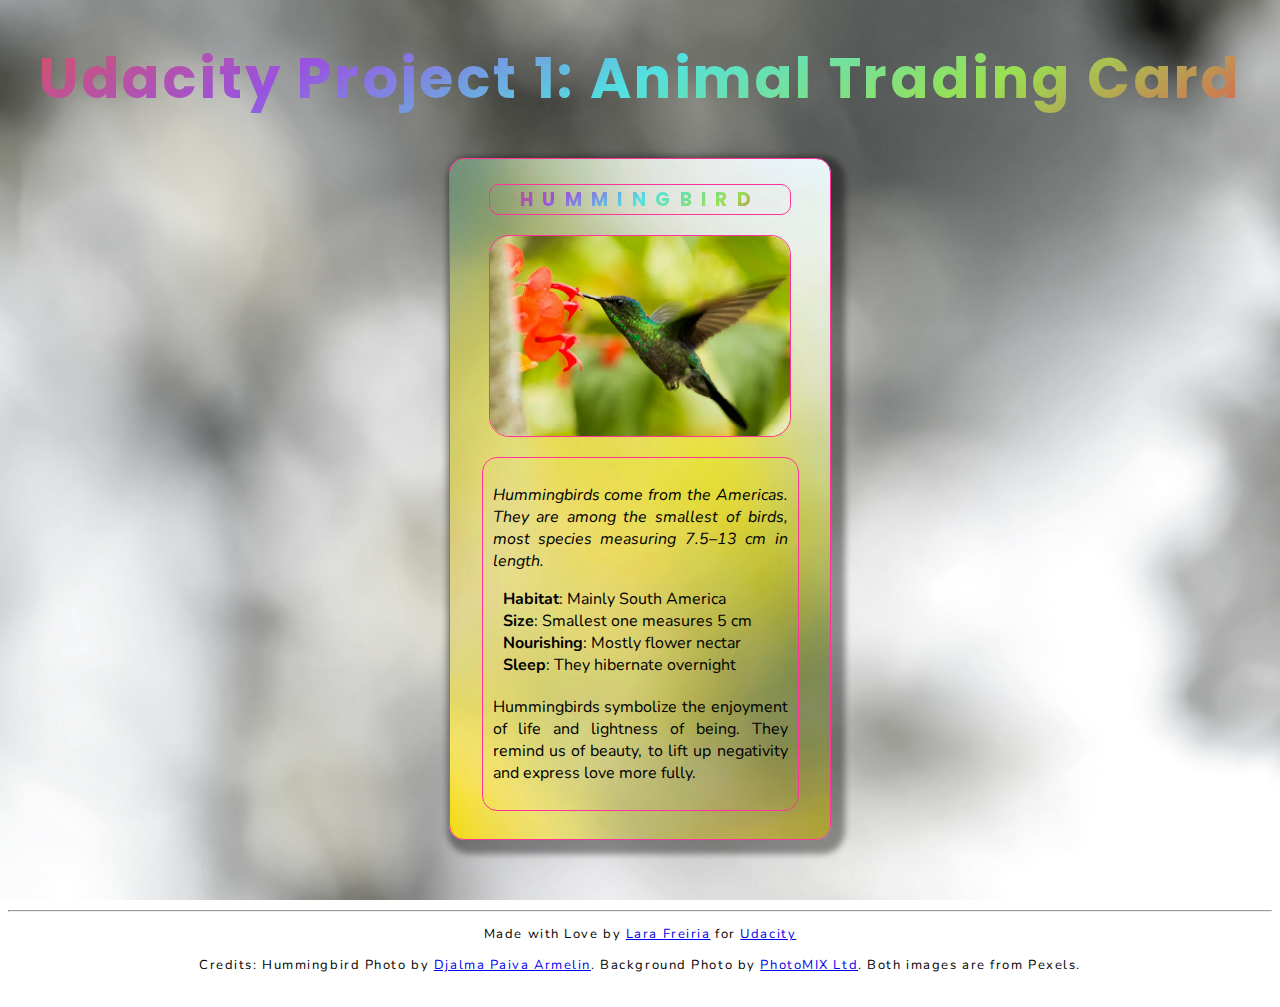
<file: index.html>
<!DOCTYPE html>
<html>
<head>
	<meta charset="utf-8">
        <meta name="viewport" content="width=device-width">
	<title>Hummingbird Trading Card</title>
        <link rel="stylesheet" href="css/styles.css">
        <link href="https://fonts.googleapis.com/css?family=Nunito|Poppins|Unna" rel="stylesheet">

</head>
<body>
    <h1 class="project-title">Udacity Project 1: Animal Trading Card</h1>
	<div class="card">
		<!-- your favorite animal's name goes here -->
		<h3 class="card-title">hummingbird</h3>
                
		<!-- your favorite animal's image goes here -->
                <div class="animal-image"><img src="./img/hummingbirdATC1.png" alt="Image of a hummingbird">
                </div>
		<div class="animal-info">
			<!-- your favorite animal's interesting fact goes here -->
                        <p class="interesting">Hummingbirds come from the Americas. They are among the smallest of birds, most species measuring 7.5–13 cm in length.</p>
			<ul class="animal-items">
				<!-- your favorite animal's list items go here -->
				<li><span>Habitat</span>: Mainly South America</li>
				<li><span>Size</span>: Smallest one measures 5 cm</li>
				<li><span>Nourishing</span>: Mostly flower nectar</li>
				<li><span>Sleep</span>: They hibernate overnight</li>
			</ul>
			<!-- your favorite animal's description goes here -->
			<p>Hummingbirds symbolize the enjoyment of life and lightness of being. They remind us of beauty, to lift up negativity and express love more fully.</p>
		</div>
	</div>
    <footer class="credits"><hr><p>Made with Love by <a href="https://github.com/lalula-frei" target="_blank">Lara Freiria</a> for <a href="https://eu.udacity.com/course/front-end-web-developer-nanodegree--nd001" target="_blank">Udacity</a></p>
        <p>Credits: Hummingbird Photo by <a href="https://www.pexels.com/photo/green-and-black-hummingbird-705314/">Djalma Paiva Armelin</a>. Background Photo by <a href="https://www.pexels.com/photo/background-beautiful-bloom-blooming-96627/">PhotoMIX Ltd</a>. Both images are from Pexels.</p>
    </footer>
</body>
</html>
</file>
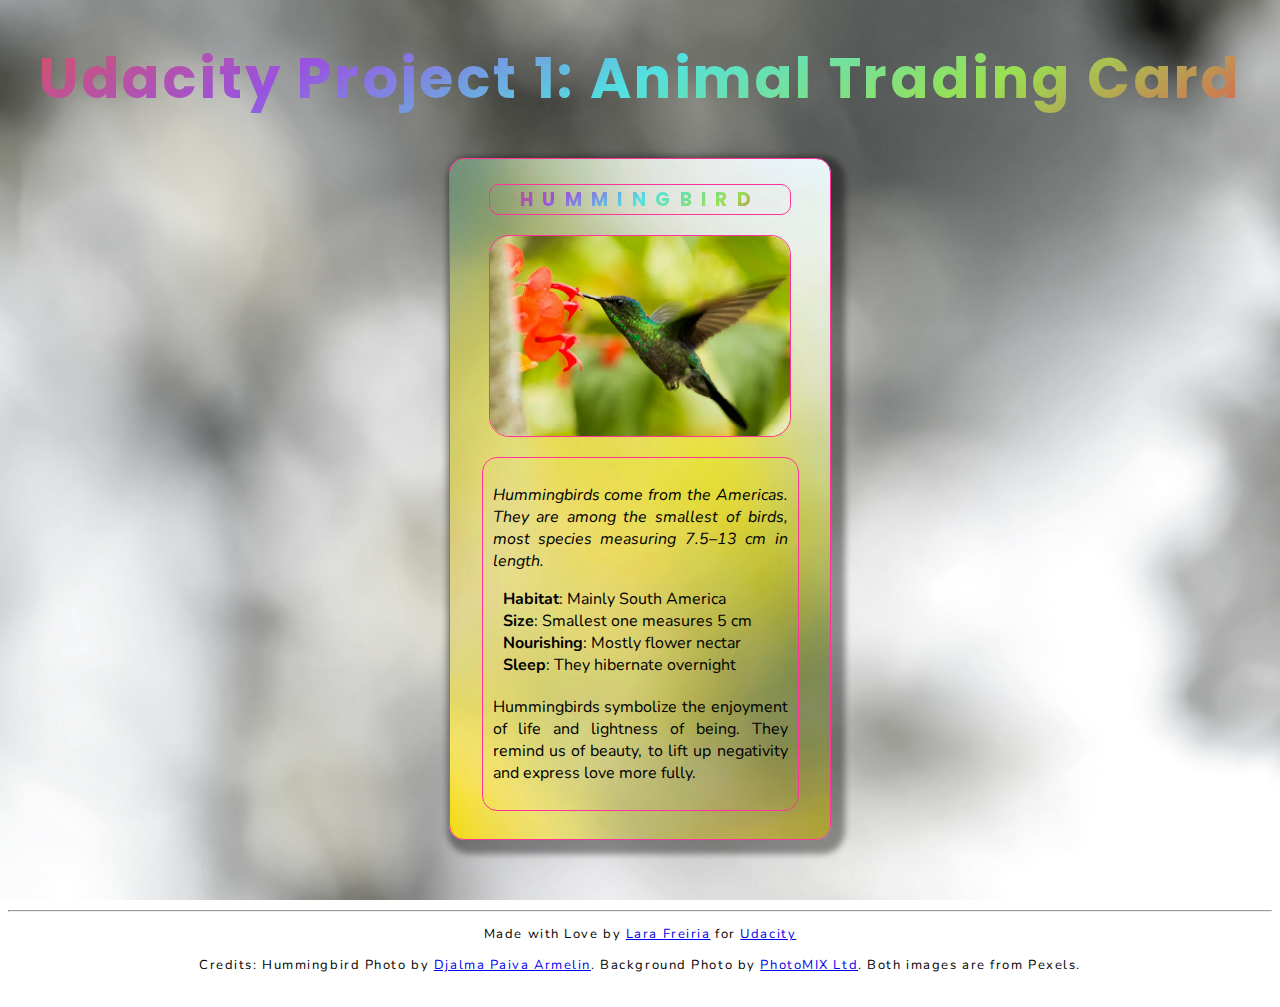
<file: card.html>
<!DOCTYPE html>
<html>
<head>
	<meta charset="utf-8">
        <meta name="viewport" content="width=device-width">
	<title>Hummingbird Trading Card</title>
        <link rel="stylesheet" href="css/styles.css">
        <link href="https://fonts.googleapis.com/css?family=Nunito|Poppins|Unna" rel="stylesheet">

</head>
<body>
    <h1 class="project-title">Udacity Project 1: Animal Trading Card</h1>
	<div class="card">
		<!-- your favorite animal's name goes here -->
		<h3 class="card-title">hummingbird</h3>
                
		<!-- your favorite animal's image goes here -->
                <div class="animal-image"><img src="./img/hummingbirdATC1.png" alt="Image of a hummingbird">
                </div>
		<div class="animal-info">
			<!-- your favorite animal's interesting fact goes here -->
                        <p class="interesting">Hummingbirds come from the Americas. They are among the smallest of birds, most species measuring 7.5–13 cm in length.</p>
			<ul class="animal-items">
				<!-- your favorite animal's list items go here -->
				<li><span>Habitat</span>: Mainly South America</li>
				<li><span>Size</span>: Smallest one measures 5 cm</li>
				<li><span>Nourishing</span>: Mostly flower nectar</li>
				<li><span>Sleep</span>: They hibernate overnight</li>
			</ul>
			<!-- your favorite animal's description goes here -->
			<p>Hummingbirds symbolize the enjoyment of life and lightness of being. They remind us of beauty, to lift up negativity and express love more fully.</p>
		</div>
	</div>
    <footer class="credits"><hr><p>Made with Love by <a href="https://github.com/lalula-frei" target="_blank">Lara Freiria</a> for <a href="https://eu.udacity.com/course/front-end-web-developer-nanodegree--nd001" target="_blank">Udacity</a></p>
        <p>Credits: Hummingbird Photo by <a href="https://www.pexels.com/photo/green-and-black-hummingbird-705314/">Djalma Paiva Armelin</a>. Background Photo by <a href="https://www.pexels.com/photo/background-beautiful-bloom-blooming-96627/">PhotoMIX Ltd</a>. Both images are from Pexels.</p>
    </footer>
</body>
</html>
</file>
<file: css/styles.css>
html { 
  background: url(../img/background-whole-page.jpg) no-repeat center center fixed; 
  -webkit-background-size: cover;
  -moz-background-size: cover;
  -o-background-size: cover;
  background-size: cover;
  font-family: 'Nunito', sans-serif;
  font-family: 'Unna', serif;
  font-family: 'Poppins', sans-serif;
}

body, html {
    height: 100%;

}

div {
    margin-left: auto;
    margin-right: auto;
   
}

img {
    border-radius: 20px;
}

span {
    font-weight: bold;
    
}
.animal-image {
    display: flex; 
    align-items: center; 
    justify-content: center;
    border: solid 1px #ff3399;
    border-radius: 20px;
    width: 300px;

}
.project-title {
    
    line-height: 1.4;
    font-size: 3.5em; 
    margin: 30px auto 30px auto;
    padding: 10px;
    text-align: center;
    letter-spacing: .05em;
    background: linear-gradient(330deg, #e05252 0%, #99e052 25%, #52e0e0 50%, #9952e0 75%, #e05252 100%);
    -webkit-background-clip: text;
    -webkit-text-fill-color: transparent;
    font-family: 'Poppins', sans-serif;

    
    
    
}

.card {
    
        background-image: url(../img/background-card.png);
        height: 680px;
        width: 380px;
        background-repeat: no-repeat;
        box-shadow: 6px 6px 6px 8px rgba(0, 0, 0, 0.4);
        border-radius: 15px;
        border: solid 1px #ff3399;
        margin: 20px auto 70px auto;




}

.card-title {
        text-align: center;
        text-transform: uppercase;
        margin:25px auto 20px auto;
        padding: 20px auto 20px auto;
        letter-spacing: .5em;
        border: solid 1px #ff3399;
        border-radius: 10px;
        width: 300px;
        background: linear-gradient(330deg, #e05252 0%, #99e052 25%, #52e0e0 50%, #9952e0 75%, #e05252 100%);
        -webkit-background-clip: text;
        -webkit-text-fill-color: transparent;
        font-family: 'Poppins', sans-serif;





    
}

.animal-info {
    
        margin:20px auto 20px auto;
        padding: 10px;
        border: solid 1px #ff3399;
        border-radius: 15px;
        width: 295px;
        font-family: 'Nunito', sans-serif;
        text-align: justify;
}

.interesting {
            font-style: italic;

}

.animal-items {
    list-style-type:none;
    text-align: left;
    margin-left: -30px;
    margin-bottom: 20px;
    
}

.credits {
    
    text-align: center;
    letter-spacing: 0.12em;
    font-family: 'Nunito', sans-serif;
    padding-bottom: 20px;
    font-size: 13px;

}
</file>
